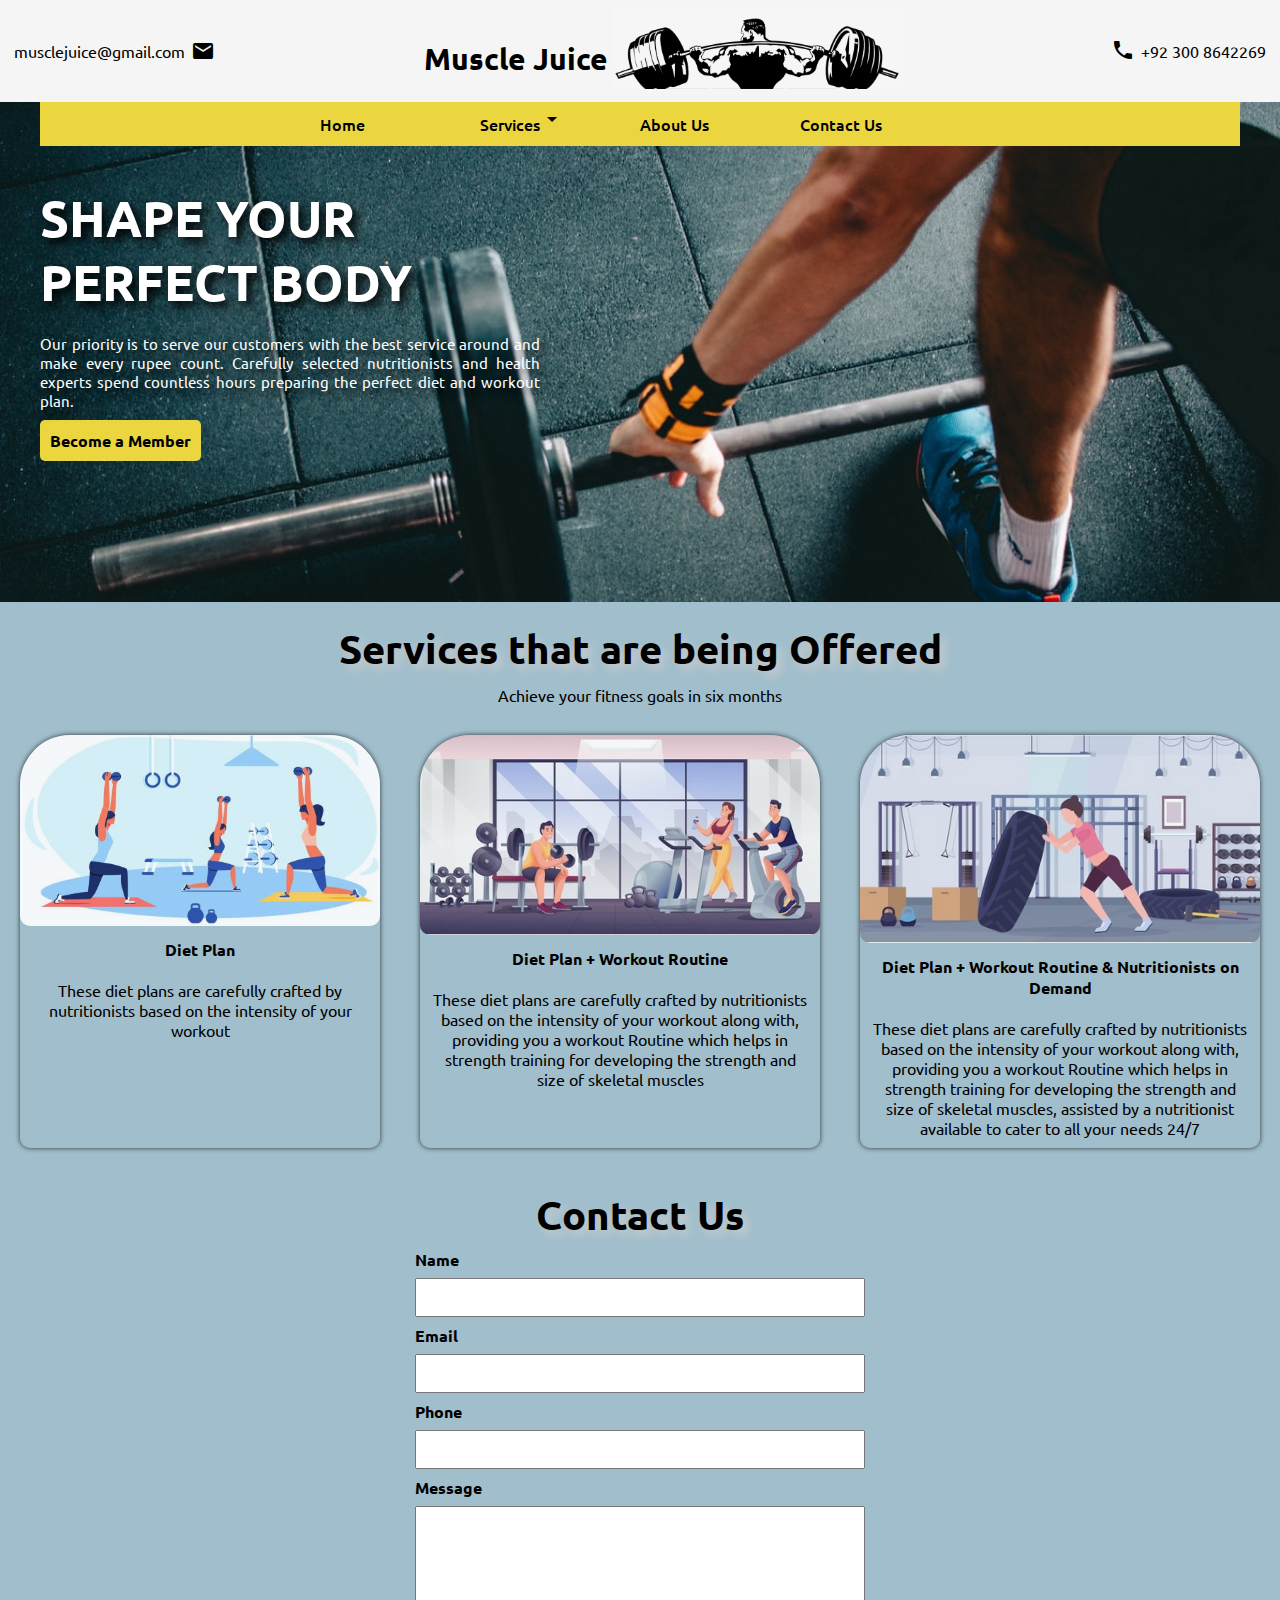
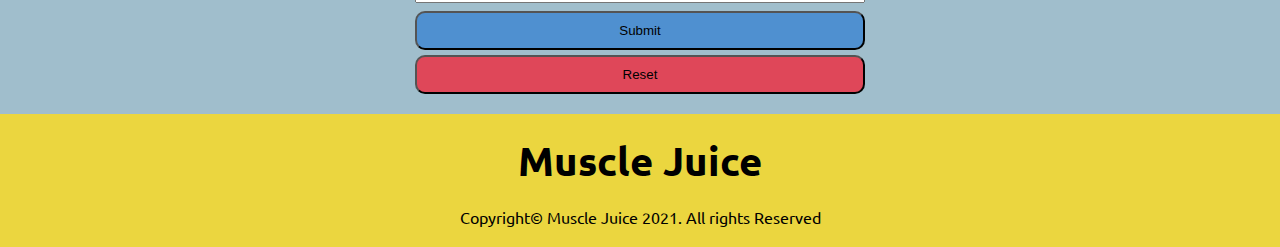
<file: index.html>
<!DOCTYPE html>
<html lang="en">

<head>
    <meta charset="UTF-8">
    <meta http-equiv="X-UA-Compatible" content="IE=edge">
    <meta name="viewport" content="width=device-width, initial-scale=1.0">
    <title>Muscle Juice</title>
    <link href="https://fonts.googleapis.com/icon?family=Material+Icons" rel="stylesheet">
    <link href="https://fonts.googleapis.com/icon?family=Material+Icons" rel="stylesheet">
    <link rel="stylesheet" href="css/style.css">
</head>

<body>
    <header>
        <!-- container  -->
        <div class="container">

            <div class="logo_bar">
                <div class="logo_image">
                    <div class="logo_text">
                        Muscle Juice
                    </div>
                    <img src="assets/logo.jpg" alt="">
                </div>
                <div class="email"><span class="material-icons md-36 email_icon">
                        email
                    </span>
                    <a href="https://mail.google.com">musclejuice@gmail.com</a>
                </div>
                <div class="phone">
                    +92 300 8642269<span class="material-icons md-36 phone_icon">
                        call
                    </span>
                </div>
            </div>

            <section class="nav_banner">
                <div class="nav_menu">
                    <ul class="navigation_bar">
                        <li class="active">
                            <a href="index.html">Home</a>
                        </li>

                        <li>
                            <a href="#">Services</a><span class="material-icons md-36 arrow">arrow_drop_down</span>
                            <div class="dropdown_list">
                                <ul class="dropdown_list">
                                    <a href="gold.html">
                                        <li>
                                            Gold Tier
                                        </li>
                                    </a>
                                    <a href="diamond.html">
                                        <li>
                                            Diamond Tier
                                        </li>
                                    </a>
                                    <a href="platinum.html">
                                        <li>
                                            Platinum Tier
                                        </li>
                                    </a>
                                </ul>
                            </div>
                        </li>

                        <li>
                            <a href="about.html">About Us</a>
                        </li>

                        <li>
                            <a href="contact.html">Contact Us</a>
                        </li>
                    </ul>
                </div>


                <div class="banner_text">
                    <div class="title">
                        Shape your perfect body
                    </div>
                    <div class="banner_information">
                        Our priority is to serve our customers with the best service around and make every rupee count.
                        Carefully selected nutritionists and health experts spend countless hours preparing the perfect
                        diet and workout plan.
                    </div>
                    <div class="member_btn">
                        Become a Member
                    </div>
                </div>
            </section>
        </div>
    </header>

    <section class="courses">
        <div class="container">
            <div class="content_heading">
                <div class="content_title">
                    Services that are being Offered
                </div>
                <div class="content_information">
                    Achieve your fitness goals in six months
                </div>
            </div>

            <div class="content_container">
                <div class="content_tiles">
                    <div class="content_images">
                        <img src="assets/content_1.jpg" alt="">
                    </div>
                    <div class="content_image_title">
                        Diet Plan
                    </div>
                    <div class="content_image_details">
                        These diet plans are carefully crafted by nutritionists based on the intensity of your workout
                    </div>
                </div>

                <div class="content_tiles">
                    <div class="content_images">
                        <img src="assets/content_4.jpg" alt="">
                    </div>
                    <div class="content_image_title">
                        Diet Plan + Workout Routine
                    </div>
                    <div class="content_image_details">
                        These diet plans are carefully crafted by nutritionists based on the intensity of your workout
                        along with,
                        providing you a workout Routine which helps in strength training for developing the strength and
                        size of
                        skeletal muscles
                    </div>
                </div>

                <div class="content_tiles">
                    <div class="content_images">
                        <img src="assets/content_3.jpg" alt="">
                    </div>
                    <div class="content_image_title">
                        Diet Plan + Workout Routine & Nutritionists on Demand
                    </div>
                    <div class="content_image_details">
                        These diet plans are carefully crafted by nutritionists based on the intensity of your workout
                        along with,
                        providing you a workout Routine which helps in strength training for developing the strength and
                        size of
                        skeletal muscles, assisted by a nutritionist available to cater to all your needs 24/7
                    </div>
                </div>
            </div>
        </div>
    </section>

    <section class="contact">
        <div class="container">
            <div class="contact_title content_title">
                Contact Us
            </div>

            <div class="contact_form">
                <form action="#submited" method="post">
                    <label for="">Name</label>
                    <input type="text" name="" />
                    <label for="">Email</label>
                    <input type="email" name="" />
                    <label for="">Phone</label>
                    <input type="tel" name="" />
                    <label for="">Message</label>
                    <textarea cols="4" rows="5"></textarea>
                    <input class="submit" type="submit" value="Submit" />
                    <input class="reset" type="reset" value="Reset" />
                </form>
            </div>
        </div>
    </section>


    <div class="container">
        <section class="footer">
            <div class="footer_title">
                <span class="fitness">Muscle </span><span class="club">Juice</span>
            </div>
            <div class="footer">
                Copyright&copy; Muscle Juice 2021. All rights Reserved
            </div>
        </section>
    </div>

</body>

</html>
</file>
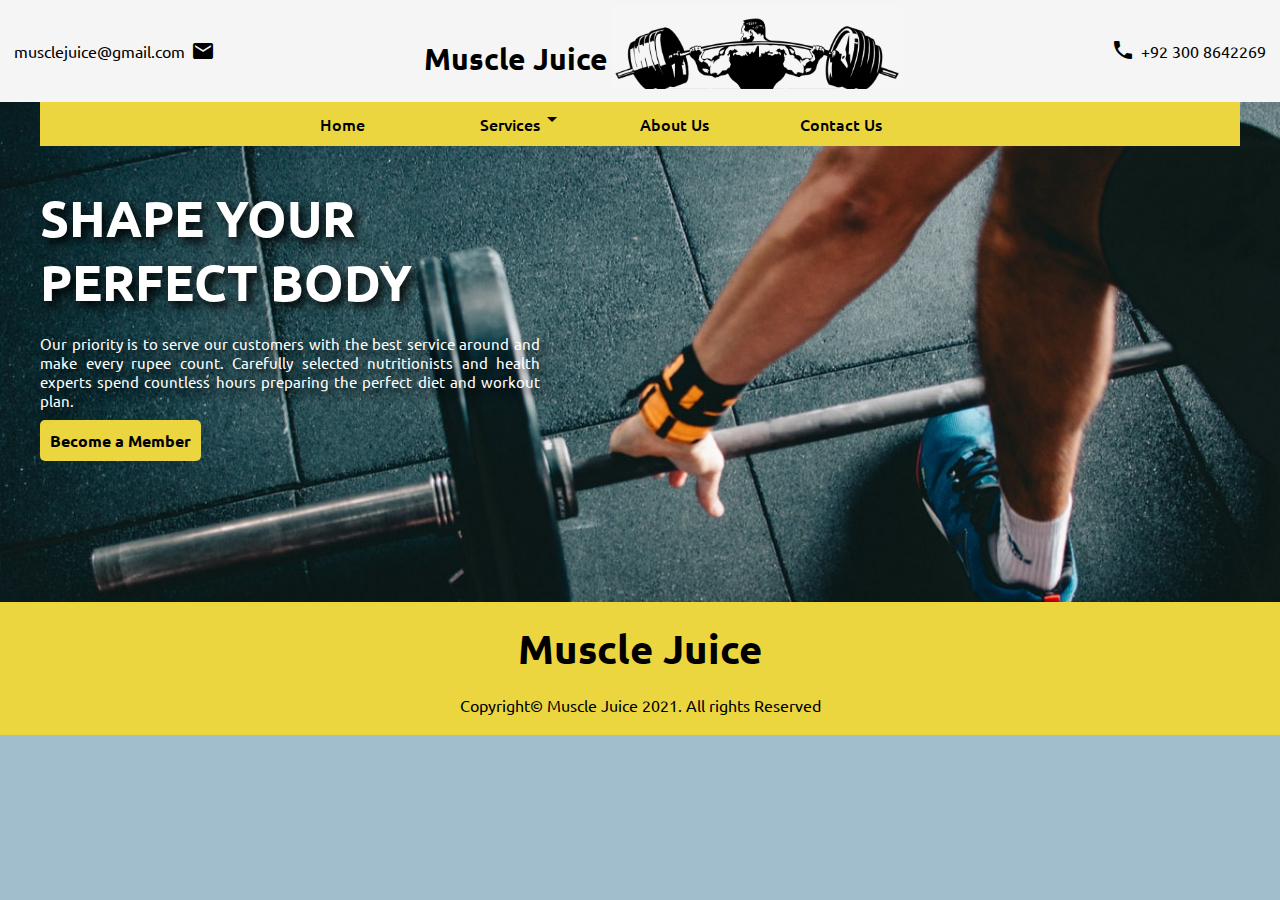
<file: about.html>
<!DOCTYPE html>
<html lang="en">

<head>
    <meta charset="UTF-8">
    <meta http-equiv="X-UA-Compatible" content="IE=edge">
    <meta name="viewport" content="width=device-width, initial-scale=1.0">
    <title>Muscle Juice</title>
    <link href="https://fonts.googleapis.com/icon?family=Material+Icons" rel="stylesheet">
    <link href="https://fonts.googleapis.com/icon?family=Material+Icons" rel="stylesheet">
    <link rel="stylesheet" href="css/style.css">
</head>

<body>
    <header>
        <div class="container">

            <div class="logo_bar">
                <div class="logo_image">
                    <div class="logo_text">
                        Muscle Juice
                    </div>
                    <img src="assets/logo.jpg" alt="">
                </div>
                <div class="email"><span class="material-icons md-36 email_icon">
                        email
                    </span>
                    <a href="https://mail.google.com">musclejuice@gmail.com</a>
                </div>
                <div class="phone">
                    +92 300 8642269<span class="material-icons md-36 phone_icon">
                        call
                    </span>
                </div>
            </div>

            <section class="nav_banner">
                <div class="nav_menu">
                    <ul class="navigation_bar">
                        <li class="active">
                            <a href="index.html">Home</a>
                        </li>

                        <li>
                            <a href="#">Services</a><span class="material-icons md-36 arrow">arrow_drop_down</span>
                            <div class="dropdown_list">
                                <ul class="dropdown_list">
                                    <a href="gold.html">
                                        <li>
                                            Gold Tier
                                        </li>
                                    </a>
                                    <a href="diamond.html">
                                        <li>
                                            Diamond Tier
                                        </li>
                                    </a>
                                    <a href="platinum.html">
                                        <li>
                                            Platinum Tier
                                        </li>
                                    </a>
                                </ul>
                            </div>
                        </li>

                        <li>
                            <a href="about.html">About Us</a>
                        </li>

                        <li>
                            <a href="contact.html">Contact Us</a>
                        </li>
                    </ul>
                </div>


                <div class="banner_text">
                    <div class="title">
                        Shape your perfect body
                    </div>
                    <div class="banner_information">
                        Our priority is to serve our customers with the best service around and make every rupee count.
                        Carefully selected nutritionists and health experts spend countless hours preparing the perfect
                        diet and workout plan.
                    </div>
                    <div class="member_btn">
                        Become a Member
                    </div>
                </div>
            </section>
        </div>
    </header>




    <div class="container">
        <section class="footer">
            <div class="footer_title">
                <span class="fitness">Muscle </span><span class="club">Juice</span>
            </div>
            <div class="footer">
                Copyright&copy; Muscle Juice 2021. All rights Reserved
            </div>
        </section>
    </div>

</body>

</html>
</file>
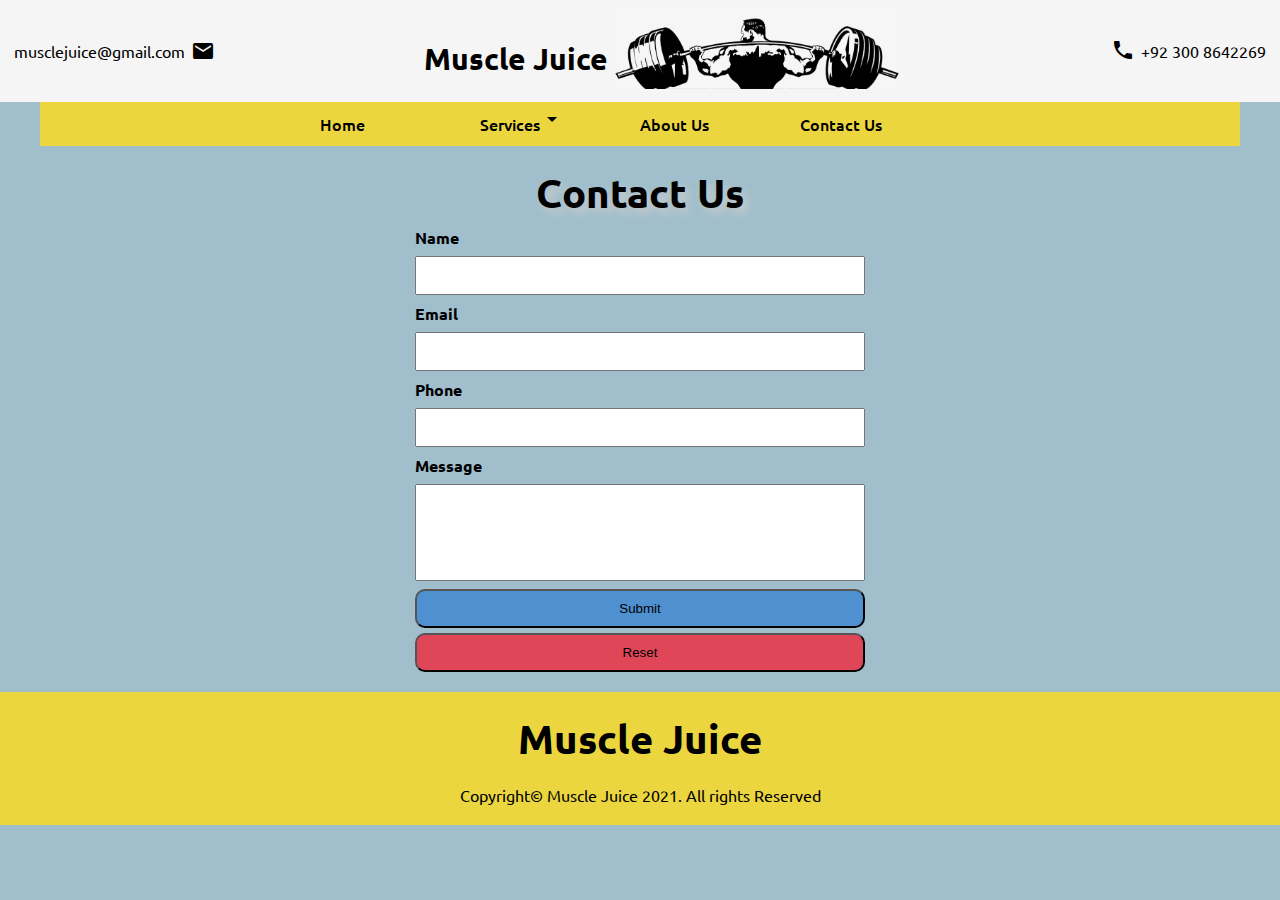
<file: contact.html>
<!DOCTYPE html>
<html lang="en">

<head>
    <meta charset="UTF-8">
    <meta http-equiv="X-UA-Compatible" content="IE=edge">
    <meta name="viewport" content="width=device-width, initial-scale=1.0">
    <title>Muscle Juice</title>
    <link href="https://fonts.googleapis.com/icon?family=Material+Icons" rel="stylesheet">
    <link href="https://fonts.googleapis.com/icon?family=Material+Icons" rel="stylesheet">
    <link rel="stylesheet" href="css/style.css">
</head>

<body>
    <header>
        <div class="container">

            <div class="logo_bar">
                <div class="logo_image">
                    <div class="logo_text">
                        Muscle Juice
                    </div>
                    <img src="assets/logo.jpg" alt="">
                </div>
                <div class="email"><span class="material-icons md-36 email_icon">
                        email
                    </span>
                    <a href="https://mail.google.com">musclejuice@gmail.com</a>
                </div>
                <div class="phone">
                    +92 300 8642269<span class="material-icons md-36 phone_icon">
                        call
                    </span>
                </div>
            </div>


            <div class="nav_menu">
                <ul class="navigation_bar">
                    <li class="active">
                        <a href="index.html">Home</a>
                    </li>

                    <li>
                        <a href="#">Services</a><span class="material-icons md-36 arrow">arrow_drop_down</span>
                        <div class="dropdown_list">
                            <ul class="dropdown_list">
                                <a href="gold.html">
                                    <li>
                                        Gold Tier
                                    </li>
                                </a>
                                <a href="diamond.html">
                                    <li>
                                        Diamond Tier
                                    </li>
                                </a>
                                <a href="platinum.html">
                                    <li>
                                        Platinum Tier
                                    </li>
                                </a>
                            </ul>
                        </div>
                    </li>

                    <li>
                        <a href="about.html">About Us</a>
                    </li>

                    <li>
                        <a href="contact.html">Contact Us</a>
                    </li>
                </ul>
            </div>



        </div>
    </header>

    <section class="contact">
        <div class="container">
            <div class="contact_title content_title">
                Contact Us
            </div>

            <div class="contact_form">
                <form action="#submited" method="post">
                    <label for="">Name</label>
                    <input type="text" name="" />
                    <label for="">Email</label>
                    <input type="email" name="" />
                    <label for="">Phone</label>
                    <input type="tel" name="" />
                    <label for="">Message</label>
                    <textarea cols="4" rows="5"></textarea>
                    <input class="submit" type="submit" value="Submit" />
                    <input class="reset" type="reset" value="Reset" />
                </form>
            </div>
        </div>
    </section>


    <div class="container">
        <section class="footer">
            <div class="footer_title">
                <span class="fitness">Muscle </span><span class="club">Juice</span>
            </div>
            <div class="footer">
                Copyright&copy; Muscle Juice 2021. All rights Reserved
            </div>
        </section>
    </div>

</body>

</html>
</file>
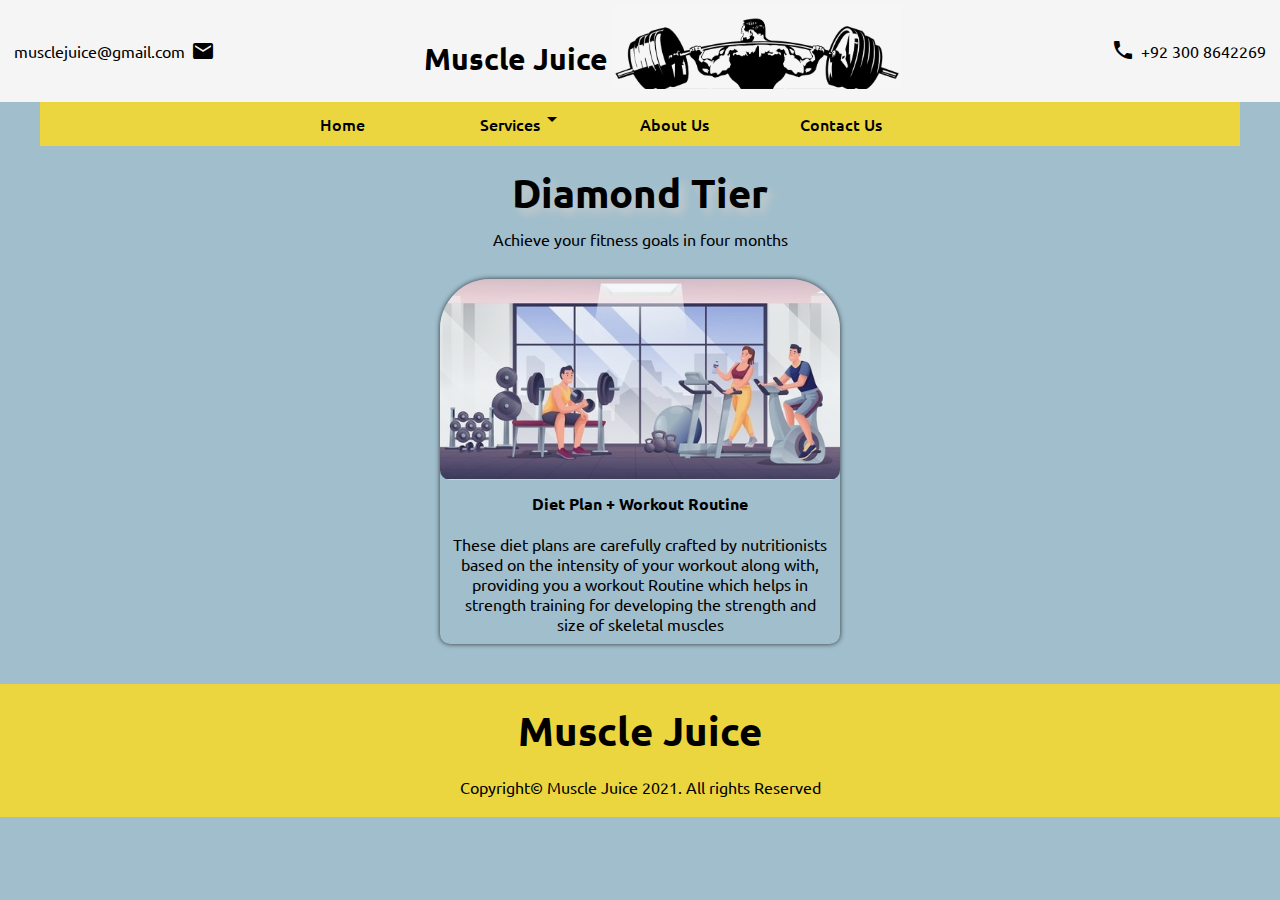
<file: diamond.html>
<!DOCTYPE html>
<html lang="en">

<head>
    <meta charset="UTF-8">
    <meta http-equiv="X-UA-Compatible" content="IE=edge">
    <meta name="viewport" content="width=device-width, initial-scale=1.0">
    <title>Muscle Juice</title>
    <link href="https://fonts.googleapis.com/icon?family=Material+Icons" rel="stylesheet">
    <link href="https://fonts.googleapis.com/icon?family=Material+Icons" rel="stylesheet">
    <link rel="stylesheet" href="css/style.css">
</head>

<body>
    <header>
        <div class="container">

            <div class="logo_bar">
                <div class="logo_image">
                    <div class="logo_text">
                        Muscle Juice
                    </div>
                    <img src="assets/logo.jpg" alt="">
                </div>
                <div class="email"><span class="material-icons md-36 email_icon">
                        email
                    </span>
                    <a href="https://mail.google.com">musclejuice@gmail.com</a>
                </div>
                <div class="phone">
                    +92 300 8642269<span class="material-icons md-36 phone_icon">
                        call
                    </span>
                </div>
            </div>


            <div class="nav_menu">
                <ul class="navigation_bar">
                    <li class="active">
                        <a href="index.html">Home</a>
                    </li>

                    <li>
                        <a href="#">Services</a><span class="material-icons md-36 arrow">arrow_drop_down</span>
                        <div class="dropdown_list">
                            <ul class="dropdown_list">
                                <a href="gold.html">
                                    <li>
                                        Gold Tier
                                    </li>
                                </a>
                                <a href="diamond.html">
                                    <li>
                                        Diamond Tier
                                    </li>
                                </a>
                                <a href="platinum.html">
                                    <li>
                                        Platinum Tier
                                    </li>
                                </a>
                            </ul>
                        </div>
                    </li>

                    <li>
                        <a href="about.html">About Us</a>
                    </li>

                    <li>
                        <a href="contact.html">Contact Us</a>
                    </li>
                </ul>
            </div>




        </div>
    </header>

    <section class="courses">
        <div class="container">
            <div class="content_heading">
                <div class="content_title">
                    Diamond Tier
                </div>
                <div class="content_information">
                    Achieve your fitness goals in four months
                </div>
            </div>

            <div class="content_container">

                <div class="content_tiles">
                    <div class="content_images">
                        <img src="assets/content_4.jpg" alt="">
                    </div>
                    <div class="content_image_title">
                        Diet Plan + Workout Routine
                    </div>
                    <div class="content_image_details">
                        These diet plans are carefully crafted by nutritionists based on the intensity of your workout
                        along with,
                        providing you a workout Routine which helps in strength training for developing the strength and
                        size of
                        skeletal muscles
                    </div>
                </div>


            </div>
        </div>
    </section>


    <div class="container">
        <section class="footer">
            <div class="footer_title">
                <span class="fitness">Muscle </span><span class="club">Juice</span>
            </div>
            <div class="footer">
                Copyright&copy; Muscle Juice 2021. All rights Reserved
            </div>
        </section>
    </div>

</body>

</html>
</file>
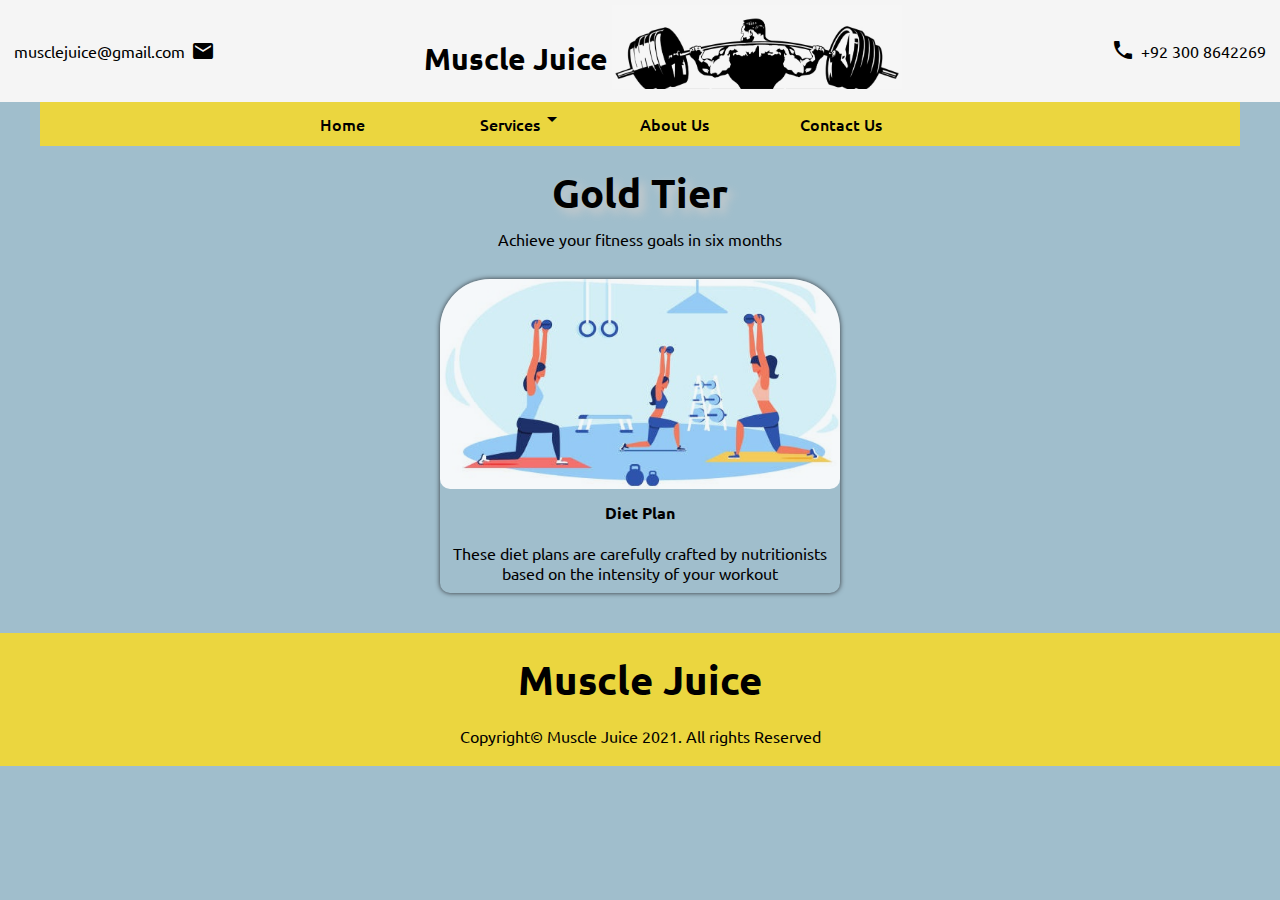
<file: gold.html>
<!DOCTYPE html>
<html lang="en">

<head>
    <meta charset="UTF-8">
    <meta http-equiv="X-UA-Compatible" content="IE=edge">
    <meta name="viewport" content="width=device-width, initial-scale=1.0">
    <title>Muscle Juice</title>
    <link href="https://fonts.googleapis.com/icon?family=Material+Icons" rel="stylesheet">
    <link href="https://fonts.googleapis.com/icon?family=Material+Icons" rel="stylesheet">
    <link rel="stylesheet" href="css/style.css">
</head>

<body>
    <header>
        <div class="container">

            <div class="logo_bar">
                <div class="logo_image">
                    <div class="logo_text">
                        Muscle Juice
                    </div>
                    <img src="assets/logo.jpg" alt="">
                </div>
                <div class="email"><span class="material-icons md-36 email_icon">
                        email
                    </span>
                    <a href="https://mail.google.com">musclejuice@gmail.com</a>
                </div>
                <div class="phone">
                    +92 300 8642269<span class="material-icons md-36 phone_icon">
                        call
                    </span>
                </div>
            </div>


            <div class="nav_menu">
                <ul class="navigation_bar">
                    <li class="active">
                        <a href="index.html">Home</a>
                    </li>

                    <li>
                        <a href="#">Services</a><span class="material-icons md-36 arrow">arrow_drop_down</span>
                        <div class="dropdown_list">
                            <ul class="dropdown_list">
                                <a href="gold.html">
                                    <li>
                                        Gold Tier
                                    </li>
                                </a>
                                <a href="diamond.html">
                                    <li>
                                        Diamond Tier
                                    </li>
                                </a>
                                <a href="platinum.html">
                                    <li>
                                        Platinum Tier
                                    </li>
                                </a>
                            </ul>
                        </div>
                    </li>

                    <li>
                        <a href="about.html">About Us</a>
                    </li>

                    <li>
                        <a href="contact.html">Contact Us</a>
                    </li>
                </ul>
            </div>




        </div>
    </header>

    <section class="courses">
        <div class="container">
            <div class="content_heading">
                <div class="content_title">
                    Gold Tier
                </div>
                <div class="content_information">
                    Achieve your fitness goals in six months
                </div>
            </div>

            <div class="content_container">
                <div class="content_tiles">
                    <div class="content_images">
                        <img src="assets/content_1.jpg" alt="">
                    </div>
                    <div class="content_image_title">
                        Diet Plan
                    </div>
                    <div class="content_image_details">
                        These diet plans are carefully crafted by nutritionists based on the intensity of your workout
                    </div>
                </div>
            </div>
        </div>
    </section>


    <div class="container">
        <section class="footer">
            <div class="footer_title">
                <span class="fitness">Muscle </span><span class="club">Juice</span>
            </div>
            <div class="footer">
                Copyright&copy; Muscle Juice 2021. All rights Reserved
            </div>
        </section>
    </div>

</body>

</html>
</file>
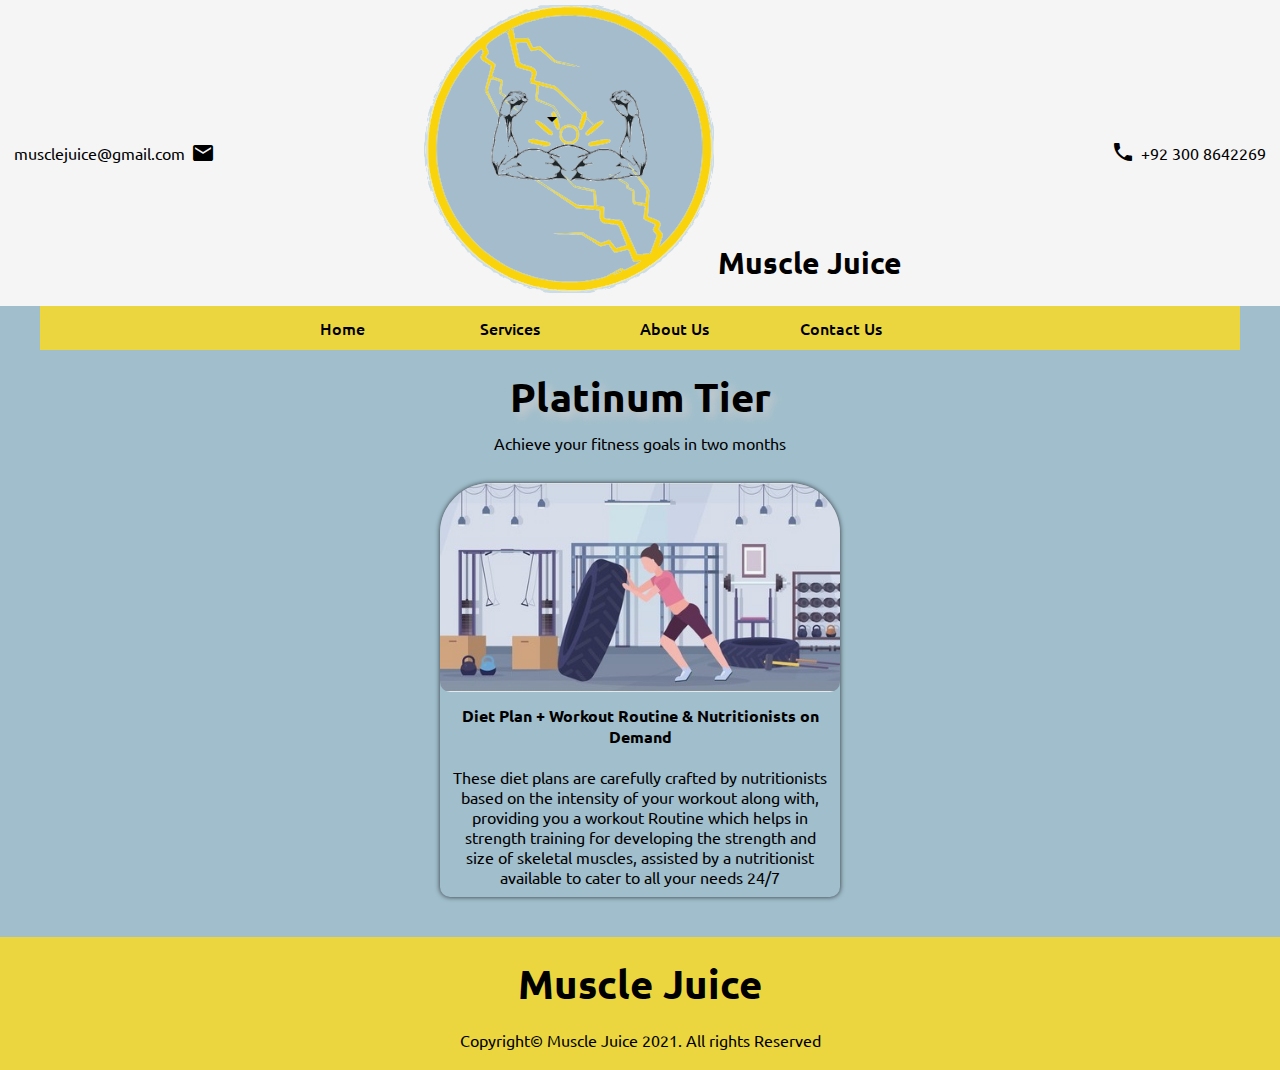
<file: platinum.html>
<!DOCTYPE html>
<html lang="en">

<head>
    <meta charset="UTF-8">
    <meta http-equiv="X-UA-Compatible" content="IE=edge">
    <meta name="viewport" content="width=device-width, initial-scale=1.0">
    <title>Muscle Juice</title>
    <link href="https://fonts.googleapis.com/icon?family=Material+Icons" rel="stylesheet">
    <link href="https://fonts.googleapis.com/icon?family=Material+Icons" rel="stylesheet">
    <link rel="stylesheet" href="css/style.css">
</head>

<body>
    <header>
        <div class="container">

            <div class="logo_bar">
                <div class="logo_image">
                    <img src="assets/juice.svg" alt="">
                    <div class="logo_text">
                        <span class="blue">Muscle</span>
                        <span class="yellow">Juice</span>
                    </div>
                </div>
                <div class="email">
                    <a href="https://mail.google.com">musclejuice@gmail.com</a>
                    <span class="material-icons md-36 email_icon">
                        email
                    </span>
                </div>
                <div class="phone">
                    +92 300 8642269<span class="material-icons md-36 phone_icon">
                        call
                    </span>
                </div>
            </div>


            <div class="nav_menu">
                <ul class="navigation_bar">
                    <li class="active">
                        <a href="index.html">Home</a>
                    </li>

                    <li>
                        <a href="#">Services</a><span class="material-icons md-36 arrow">arrow_drop_down</span>
                        <div class="dropdown_list">
                            <ul class="dropdown_list">
                                <a href="gold.html">
                                    <li>
                                        Gold Tier
                                    </li>
                                </a>
                                <a href="diamond.html">
                                    <li>
                                        Diamond Tier
                                    </li>
                                </a>
                                <a href="platinum.html">
                                    <li>
                                        Platinum Tier
                                    </li>
                                </a>
                            </ul>
                        </div>
                    </li>

                    <li>
                        <a href="about.html">About Us</a>
                    </li>

                    <li>
                        <a href="contact.html">Contact Us</a>
                    </li>
                </ul>
            </div>




        </div>
    </header>

    <section class="courses">
        <div class="container">
            <div class="content_heading">
                <div class="content_title">
                    Platinum Tier
                </div>
                <div class="content_information">
                    Achieve your fitness goals in two months
                </div>
            </div>

            <div class="content_container">

                <div class="content_tiles">
                    <div class="content_images">
                        <img src="assets/content_3.jpg" alt="">
                    </div>
                    <div class="content_image_title">
                        Diet Plan + Workout Routine & Nutritionists on Demand
                    </div>
                    <div class="content_image_details">
                        These diet plans are carefully crafted by nutritionists based on the intensity of your workout
                        along with,
                        providing you a workout Routine which helps in strength training for developing the strength and
                        size of
                        skeletal muscles, assisted by a nutritionist available to cater to all your needs 24/7
                    </div>
                </div>
            </div>
        </div>
    </section>


    <div class="container">
        <section class="footer">
            <div class="footer_title">
                <span class="fitness">Muscle </span><span class="club">Juice</span>
            </div>
            <div class="footer">
                Copyright&copy; Muscle Juice 2021. All rights Reserved
            </div>
        </section>
    </div>

</body>

</html>
</file>
<file: css/style.css>
/* FONT CDN */
@import url('https://fonts.googleapis.com/css2?family=Ubuntu&display=swap');


/* Default Settings */
* {
    padding: 0;
    margin: 0;
    box-sizing: border-box;
}

ul {
    list-style: none;
}

a {
    text-decoration: none;
}

body {
    /* color addition */
    background-color: #a0becc;
    font-family: 'Ubuntu', sans-serif;
    overflow-x: hidden;
}

div.container {
    width: 100%;
    /*max-width: 1366px;*/
}


/* Header */
div.logo_bar {
    text-align: center;
    width: 100%;
    /* background: #f5f5f5; */
    background: #f5f5f5;
    padding: 5px 0px;
    position: relative;
    display: flex;
    align-items: center;
    justify-content: space-around;
}

.logo_image {
    cursor: pointer;
    order: 2;
    width: 100%;
    max-width: 900px;
}

div.logo_bar img {
    max-width: 290px;
    width: 100%;
     transform: scaleX(-1); 
}

.logo_text {
    display: inline-block;
    font-size: 30px;
    font-weight: 900;
    color: black;
    transform: translateY(-50%);
}

.email {
    display: inline-block;
    width: 100%;
    max-width: fit-content;
    order: 1;
    position: relative;
}

.email a {
    color: inherit;
}

.phone {
    order: 3;
    position: relative;
}

.email_icon {
    top: -2px;
    right: -30px;
    position: absolute;
}

.phone_icon {
    top: -3px;
    left: -30px;
    position: absolute;
}

div.nav_menu {
    width: 100%;
    max-width: 75rem;
    padding: 0.7rem 0.7rem;
    background-color: #ebd63f;
    margin: 0 auto;
}

div.nav_menu ul {
    display: flex;
    justify-content: center;
}

div.nav_menu ul li {
    width: 10rem;
}

div.nav_menu ul.navigation_bar li a {
    font-weight: 500;
    color: black;
}

div.nav_menu ul.navigation_bar li div ul li:hover {
    background-color: #f6e34d;
}

/* dropdown list */
.arrow {
    position: absolute;
    cursor: pointer;
    color: black;
    top: 107px;
}


div.dropdown_list {
    width: 100%;
    max-width: fit-content;
    position: relative;
    display: none;
    transition: all 650ms ease;
}

div.dropdown_list ul li {
    padding: 5px;
    border-bottom: 2px solid black;
}

div.dropdown_list ul li:last-child {
    border-bottom: none;
}

div.nav_menu ul.navigation_bar li:hover div.dropdown_list ul li:hover {
    /* background-color: #d3133a; */
    background-color: #f6e34d;
}

ul.dropdown_list {
    background: #ebd63f;
    flex-direction: column;
    position: absolute;
    top: 0px;
    left: -5px;
    transition: all 650ms ease;
}

div.nav_menu ul.navigation_bar li:hover div.dropdown_list {
    display: block;
}


/* Banner */
div.banner {
    position: relative;
}

div.banner_image {
    position: absolute;
    z-index: -1;
    opacity: 0.8;
}

.banner_text {
    width: 100%;
    max-width: 700px;
    margin: 40px 0 0 40px;
}

.title {
    font-size: 50px;
    font-weight: 900;
    color: white;
    text-shadow: 5px 5px 10px black;
    width: 100%;
    max-width: 400px;
    text-transform: uppercase;
}

.banner_information {
    color: white;
    text-shadow: 5px 5px 10px black;
    font-size: 15px;
    margin-top: 20px;
    text-align: justify;
    width: 100%;
    max-width: 500px;
}

section.nav_banner {
    background-image: url("../assets/banner.jpg");
    background-color: #cccccc;
    height: 500px;
    background-position: center;
    background-repeat: no-repeat;
    background-size: cover;
}

.member_btn {
    color: black;
    font-weight: 900;
    padding: 10px;
    background-color: #ebd63f;
    width: 100%;
    max-width: fit-content;
    border-radius: 5px;
    margin-top: 10px;
}

.member_btn:hover {
    /* background-color: #cc153a; */
    background-color: #f6e34d;
    cursor: pointer;
}

/* Courses Section */

section.courses {
    margin: 20px 0px;
    overflow: hidden;
}

.content_title {
    font-size: 40px;
    font-weight: 600;
    text-align: center;
    text-shadow: 5px 5px 10px #cccccc;
}

.content_information {
    text-align: center;
    margin: 10px 0px;
}

/* content tiles */
.content_tiles {
    margin: 20px;
    text-align: center;
    max-width: 400px;
    box-shadow: 0 0 5px 0 #2f3237;
    border-top-left-radius: 50px;
    border-top-right-radius: 50px;
    border-bottom-left-radius: 10px;
    border-bottom-right-radius: 10px;
    transition: all 0.3s
}

.content_tiles img {
    opacity: 0.9;
    width: 100%;
    max-width: 400px;
    max-height: 210PX;
    border-top-left-radius: 50px;
    border-top-right-radius: 50px;
    border-bottom-left-radius: 10px;
    border-bottom-right-radius: 10px;
}

.content_tiles:hover .content_tiles img {
    opacity: 1.0;
}

.content_image_title {
    margin: 10px;
    color: black;
    font-weight: 800;
}

.content_image_details {
    padding: 10px;
}

.content_tiles:hover {
    box-shadow: 0 0 15px 0 #2f3237
}

.content_tiles:hover .content_image_title {
    font-weight: 900;
}

.content_container {
    justify-content: space-evenly;
    display: flex;
    flex-direction: row;
}

/* contact */


section.contact {
    margin: 20px;
}

div.contact_title {
    width: fit-content;
    margin: 0 auto;
}

/* form */
.contact form {
    max-width: 450px;
    /*justify-content: center;*/
    margin: 0 auto;
}

.contact form label {
    display: block;
    margin: 8px 0;
    font-weight: 700;
}

.contact textarea,
.contact input {
    width: 100%;
    /*line-height: 2;*/
    padding: 10px;
    box-sizing: border-box;
}

.contact textarea {
    resize: none;
}

.submit {
    background-color: #2c7cd1b3;
    color: black;
    border-radius: 10px;
    margin: 5px 0px;
}

.submit:hover {
    background-color: #1e8bff;
}

.reset {
    color: black;
    background-color: #df4759;
    border-radius: 10px;
}

.reset:hover {
    background-color: #f35366;
}

/* footer */
section.footer {
    background-color: #ebd63f;
    padding: 20px 0px;
}

div.footer_title {
    font-size: 40px;
    text-align: center;
    font-weight: 900;
    margin-bottom: 20px;
}

.fitness {
    color: black;
}

.club {
    color: black;
}

div.footer {
    text-align: center;
    color: black;
}

@media screen and (max-width: 768px) {
    .banner_text {
        margin: 40px 0 0 0;
    }

    .content_container {
        flex-direction: column;
    }

    .arrow {
        display: none;
    }

    div.logo_bar {
        display: block;
    }
}

@media screen and (max-width: 480px) {

    div.nav_menu ul {
        align-items: center;
        flex-direction: column;
    }

    div.logo_bar {
        flex-direction: column;
    }

    .logo_text {
        margin-top: 15px;
    }
}

li.active a {
    font-weight: 900;
}
</file>
